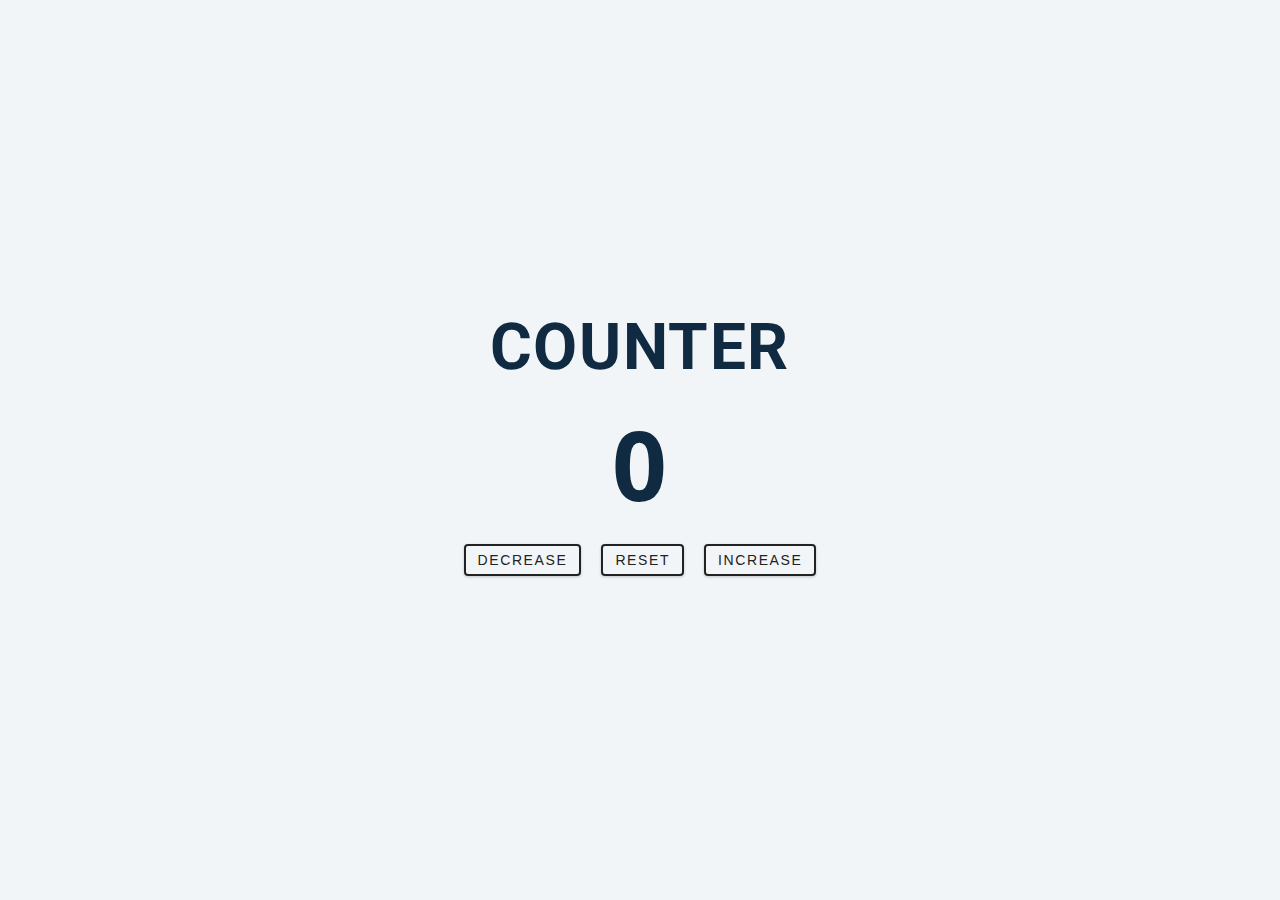
<file: Counter/index.html>
<!DOCTYPE html>
<html lang="en">
<head>
    <meta charset="UTF-8" />
    <meta name="viewport" content="width=device-width, initial-scale=1.0" />
    <title>| Counter |</title>
    <link rel="stylesheet" href="styles.css">
</head>
<body>
    <main>
        <div class="container">
            <h1 id="value1">COUNTER</h1>
            <span id="value">0</span>
            <div class="button-container">
                <button class="btn decrease">Decrease</button>
                <button class="btn reset">Reset</button>
                <button class="btn increase">Increase</button>
            </div>
        </div>
    </main>
    <script src="script.js"></script>
</body>
</html>
</file>
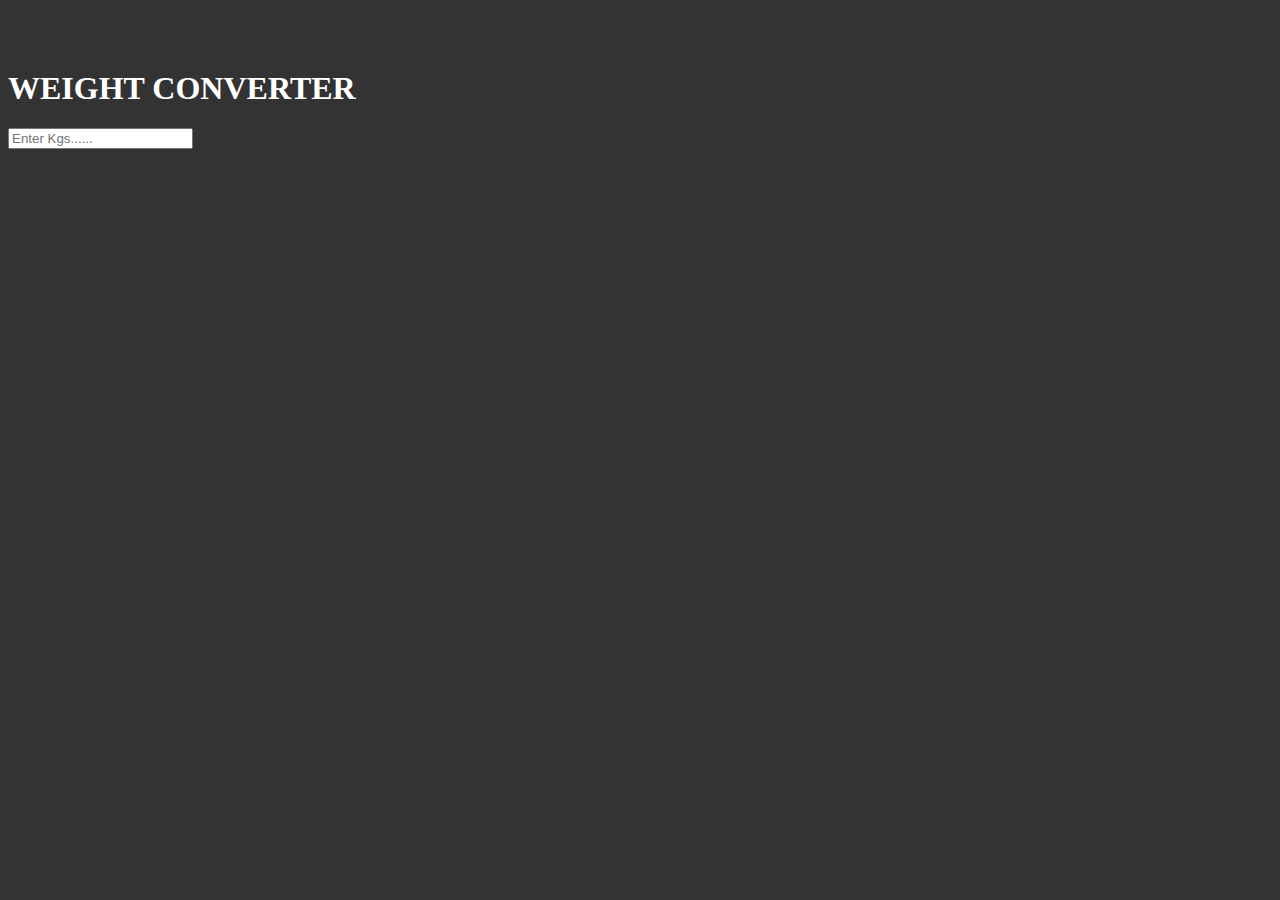
<file: WEIGHT CONVERTER/index.html>
<!DOCTYPE html>
<html lang="en">
<head>
    <meta charset="UTF-8">
    <meta name="viewport" content="width=device-width, initial-scale=1.0">
    <link href="https://cdn.jsdelivr.net/npm/bootstrap@5.3.8/dist/css/bootstrap.min.css" rel="stylesheet" integrity="sha384-sRIl4kxILFvY47J16cr9ZwB07vP4J8+LH7qKQnuqkuIAvNWLzeN8tE5YBujZqJLB" crossorigin="anonymous">
    <title>Weight Converter ⚖️ </title>
    <style>
        body{
            margin-top: 70px;
            background: #333;
            color: #fff;
        }
    </style>
</head>
<div>
    <div class="container">
        <div class="row">
            <div class="col-md-6 offset-md-3">
                <h1 class="display-4 text-center mb-3">WEIGHT CONVERTER</h1> 
                <form>
                    <div class="form-group">
                        <input id="kgsinput" type="number" class="form-control form-control-lg" placeholder="Enter Kgs......">
                    </div>
                </form>
                <div id="output">
                     <div class="card bg-primary text-white mb-2">
                        <div class="card-block">
                            <h4>Grams: </h4>
                            <div id="gramsOutput"></div>
                        </div>
                     </div>
                     <div class="card bg-success text-white mb-2">
                        <div class="card-block">
                            <h4>Pounds: </h4>
                            <div id="lbsOutput"></div>
                        </div>
                     </div>
                     <div class="card bg-danger text-white mb-2">
                        <div class="card-block">
                            <h4>Ounces:</h4>
                            <div id="ozOutput"></div>
                        </div>
                     </div>
                </div>
            </div>
        </div>
    </div>



            <script>
                document.getElementById('output').style.visibility='hidden';
                document.getElementById('kgsinput').addEventListener('input',function(e){
                    document.getElementById('output').style.visibility='visible';
                  let kgs = e.target.value;
                  document.getElementById('gramsOutput').innerHTML = kgs*1000;    
                  document.getElementById('lbsOutput').innerHTML = kgs*2.20462;    
                  document.getElementById('ozOutput').innerHTML = kgs*35.274;    
                });
            </script>
</body>
</html>
</file>
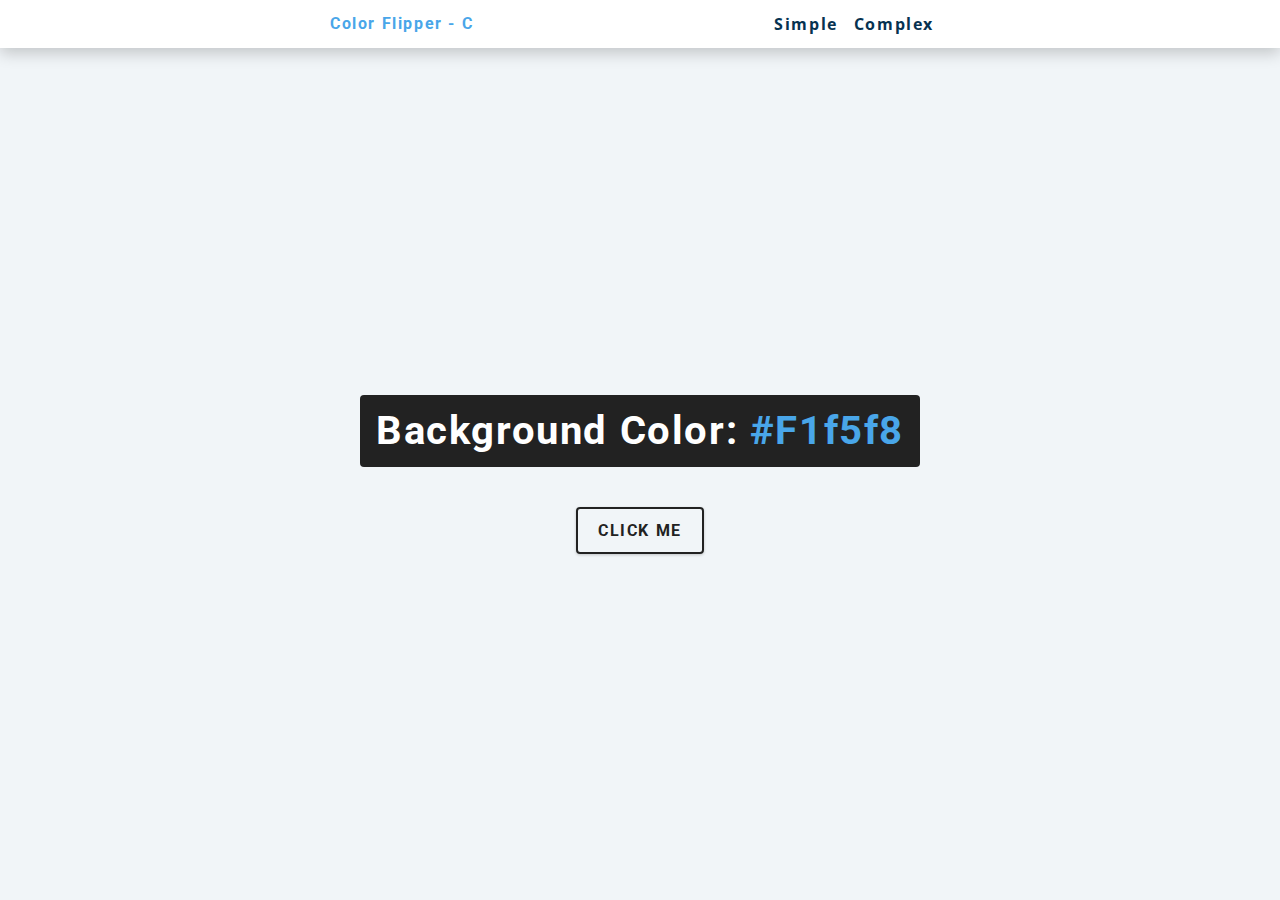
<file: Color Flipper/complex.html>
<!DOCTYPE html>
<html lang="en">
<head>
    <meta charset="UTF-8">
    <meta name="viewport" content="width=device-width, initial-scale=1.0">
    <title>| Color Flipper |</title>
    <link rel="stylesheet" href="styles.css">
</head>
<body>
    <nav>
        <div class="nav-center">
            <h4>Color Flipper - C</h4>
            <ul class="nav-links">
                <li>
                    <a href="Simple.html">Simple</a>
                </li>
                <li>
                    <a href="Complex.html">Complex</a>
                </li>
            </ul>
        </div>
    </nav>
    <main>
        <div class="container">
            <h2>Background Color: <span class="color">
              #f1f5f8  
            </span></h2>
            <button class="btn btn-hero" id="btn">Click Me</button>
        </div>
    </main>
    <script src="complex.js"></script>
</body>
</html>
</file>
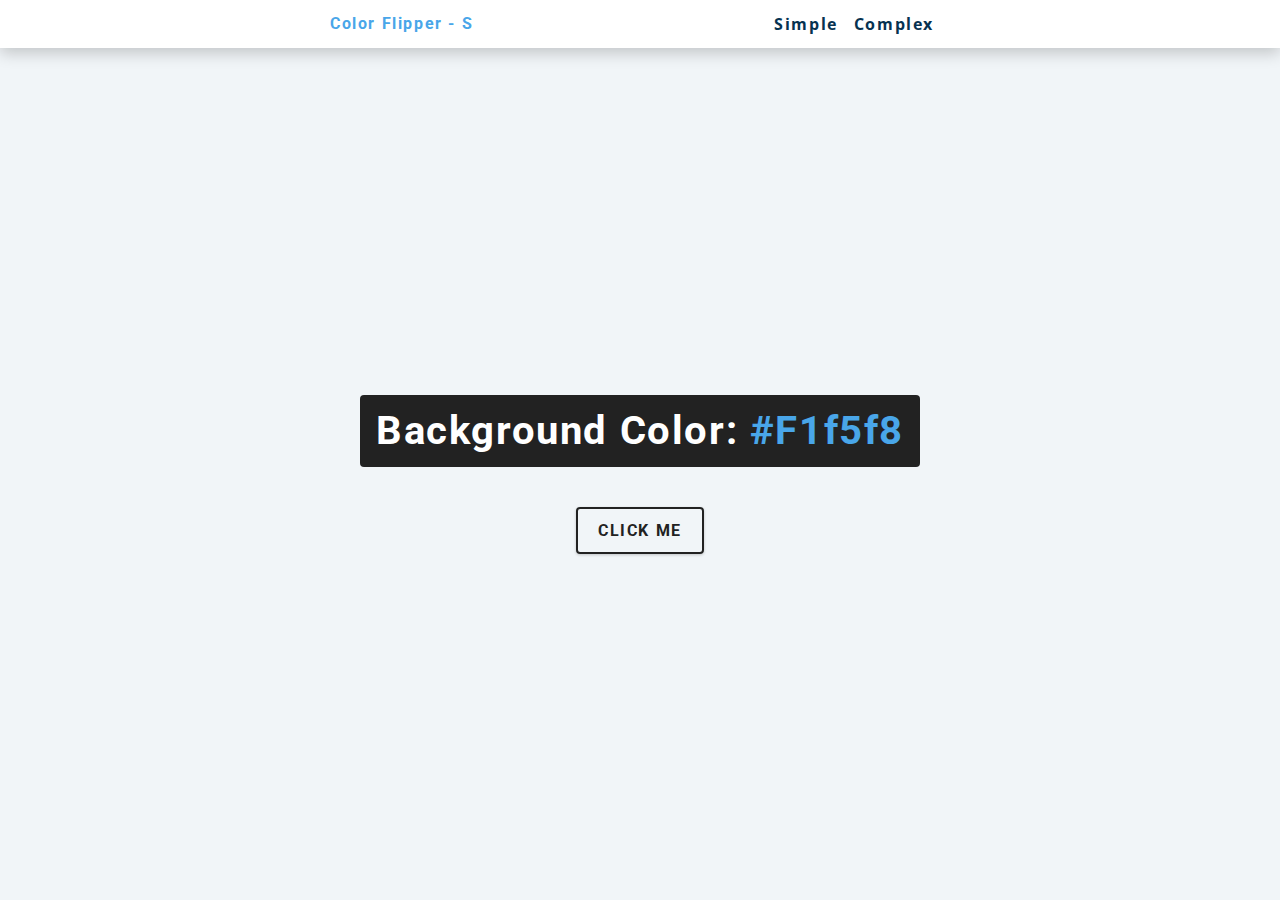
<file: Color Flipper/Simple.html>
<!DOCTYPE html>
<html lang="en">
<head>
    <meta charset="UTF-8">
    <meta name="viewport" content="width=device-width, initial-scale=1.0">
    <title>| Color Flipper |</title>
    <link rel="stylesheet" href="styles.css">
</head>
<body>
    <nav>
        <div class="nav-center">
            <h4>Color Flipper - S</h4>
            <ul class="nav-links">
                <li>
                    <a href="Simple.html">Simple</a>
                </li>
                <li>
                    <a href="Complex.html">Complex</a>
                </li>
            </ul>
        </div>
    </nav>
    <main>
        <div class="container">
            <h2>Background Color: <span class="color">
              #f1f5f8  
            </span></h2>
            <button class="btn btn-hero" id="btn">Click Me</button>
        </div>
    </main>
    <script src="Simple.js"></script>
</body>
</html>
</file>
<file: Counter/styles.css>
/*
=============== 
Fonts
===============
*/
@import url("https://fonts.googleapis.com/css?family=Open+Sans|Roboto:400,700&display=swap");

/*
=============== 
Variables
===============
*/

:root {
  /* dark shades of primary color*/
  --clr-primary-1: hsl(205, 86%, 17%);
  --clr-primary-2: hsl(205, 77%, 27%);
  --clr-primary-3: hsl(205, 72%, 37%);
  --clr-primary-4: hsl(205, 63%, 48%);
  /* primary/main color */
  --clr-primary-5: hsl(205, 78%, 60%);
  /* lighter shades of primary color */
  --clr-primary-6: hsl(205, 89%, 70%);
  --clr-primary-7: hsl(205, 90%, 76%);
  --clr-primary-8: hsl(205, 86%, 81%);
  --clr-primary-9: hsl(205, 90%, 88%);
  --clr-primary-10: hsl(205, 100%, 96%);
  /* darkest grey - used for headings */
  --clr-grey-1: hsl(209, 61%, 16%);
  --clr-grey-2: hsl(211, 39%, 23%);
  --clr-grey-3: hsl(209, 34%, 30%);
  --clr-grey-4: hsl(209, 28%, 39%);
  /* grey used for paragraphs */
  --clr-grey-5: hsl(210, 22%, 49%);
  --clr-grey-6: hsl(209, 23%, 60%);
  --clr-grey-7: hsl(211, 27%, 70%);
  --clr-grey-8: hsl(210, 31%, 80%);
  --clr-grey-9: hsl(212, 33%, 89%);
  --clr-grey-10: hsl(210, 36%, 96%);
  --clr-white: #fff;
  --clr-red-dark: hsl(360, 67%, 44%);
  --clr-red-light: hsl(360, 71%, 66%);
  --clr-green-dark: hsl(125, 67%, 44%);
  --clr-green-light: hsl(125, 71%, 66%);
  --clr-black: #222;
  --ff-primary: "Roboto", sans-serif;
  --ff-secondary: "Open Sans", sans-serif;
  --transition: all 0.3s linear;
  --spacing: 0.1rem;
  --radius: 0.25rem;
  --light-shadow: 0 5px 15px rgba(0, 0, 0, 0.1);
  --dark-shadow: 0 5px 15px rgba(0, 0, 0, 0.2);
  --max-width: 1170px;
  --fixed-width: 620px;
}
/*
=============== 
Global Styles
===============
*/

*,
::after,
::before {
  margin: 0;
  padding: 0;
  box-sizing: border-box;
}
body {
  font-family: var(--ff-secondary);
  background: var(--clr-grey-10);
  color: var(--clr-grey-1);
  line-height: 1.5;
  font-size: 0.875rem;
}
ul {
  list-style-type: none;
}
a {
  text-decoration: none;
}
h1,
h2,
h3,
h4 {
  letter-spacing: var(--spacing);
  text-transform: capitalize;
  line-height: 1.25;
  margin-bottom: 0.75rem;
  font-family: var(--ff-primary);
}
h1 {
  font-size: 3rem;
}
h2 {
  font-size: 2rem;
}
h3 {
  font-size: 1.25rem;
}
h4 {
  font-size: 0.875rem;
}
p {
  margin-bottom: 1.25rem;
  color: var(--clr-grey-5);
}
@media screen and (min-width: 800px) {
  h1 {
    font-size: 4rem;
  }
  h2 {
    font-size: 2.5rem;
  }
  h3 {
    font-size: 1.75rem;
  }
  h4 {
    font-size: 1rem;
  }
  body {
    font-size: 1rem;
  }
  h1,
  h2,
  h3,
  h4 {
    line-height: 1;
  }
}
/*  global classes */

/* section */
.section {
  padding: 5rem 0;
}

.section-center {
  width: 90vw;
  margin: 0 auto;
  max-width: 1170px;
}
@media screen and (min-width: 992px) {
  .section-center {
    width: 95vw;
  }
}
main {
  min-height: 100vh;
  display: grid;
  place-items: center;
}

/*
=============== 
Counter
===============
*/

main {
  min-height: 100vh;
  display: grid;
  place-items: center;
}
.container {
  text-align: center;
}
#value {
  font-size: 6rem;
  font-weight: bold;
}
.btn {
  text-transform: uppercase;
  background: transparent;
  color: var(--clr-black);
  padding: 0.375rem 0.75rem;
  letter-spacing: var(--spacing);
  display: inline-block;
  transition: var(--transition);
  font-size: 0.875rem;
  border: 2px solid var(--clr-black);
  cursor: pointer;
  box-shadow: 0 1px 3px rgba(0, 0, 0, 0.2);
  border-radius: var(--radius);
  margin: 0.5rem;
}
.btn:hover {
  color: var(--clr-white);
  background: var(--clr-black);
}
</file>
<file: Color Flipper/styles.css>
/*
=============== 
Fonts
===============
*/
@import url("https://fonts.googleapis.com/css?family=Open+Sans|Roboto:400,700&display=swap");

/*
=============== 
Variables
===============
*/

:root {
  /* dark shades of primary color*/
  --clr-primary-1: hsl(205, 86%, 17%);
  --clr-primary-2: hsl(205, 77%, 27%);
  --clr-primary-3: hsl(205, 72%, 37%);
  --clr-primary-4: hsl(205, 63%, 48%);
  /* primary/main color */
  --clr-primary-5: hsl(205, 78%, 60%);
  /* lighter shades of primary color */
  --clr-primary-6: hsl(205, 89%, 70%);
  --clr-primary-7: hsl(205, 90%, 76%);
  --clr-primary-8: hsl(205, 86%, 81%);
  --clr-primary-9: hsl(205, 90%, 88%);
  --clr-primary-10: hsl(205, 100%, 96%);
  /* darkest grey - used for headings */
  --clr-grey-1: hsl(209, 61%, 16%);
  --clr-grey-2: hsl(211, 39%, 23%);
  --clr-grey-3: hsl(209, 34%, 30%);
  --clr-grey-4: hsl(209, 28%, 39%);
  /* grey used for paragraphs */
  --clr-grey-5: hsl(210, 22%, 49%);
  --clr-grey-6: hsl(209, 23%, 60%);
  --clr-grey-7: hsl(211, 27%, 70%);
  --clr-grey-8: hsl(210, 31%, 80%);
  --clr-grey-9: hsl(212, 33%, 89%);
  --clr-grey-10: hsl(210, 36%, 96%);
  --clr-white: #fff;
  --clr-red-dark: hsl(360, 67%, 44%);
  --clr-red-light: hsl(360, 71%, 66%);
  --clr-green-dark: hsl(125, 67%, 44%);
  --clr-green-light: hsl(125, 71%, 66%);
  --clr-black: #222;
  --ff-primary: "Roboto", sans-serif;
  --ff-secondary: "Open Sans", sans-serif;
  --transition: all 0.3s linear;
  --spacing: 0.1rem;
  --radius: 0.25rem;
  --light-shadow: 0 5px 15px rgba(0, 0, 0, 0.1);
  --dark-shadow: 0 5px 15px rgba(0, 0, 0, 0.2);
  --max-width: 1170px;
  --fixed-width: 620px;
}
/*
=============== 
Global Styles
===============
*/

*,
::after,
::before {
  margin: 0;
  padding: 0;
  box-sizing: border-box;
}
body {
  font-family: var(--ff-secondary);
  background: var(--clr-grey-10);
  color: var(--clr-grey-1);
  line-height: 1.5;
  font-size: 0.875rem;
}
ul {
  list-style-type: none;
}
a {
  text-decoration: none;
}
h1,
h2,
h3,
h4 {
  letter-spacing: var(--spacing);
  text-transform: capitalize;
  line-height: 1.25;
  margin-bottom: 0.75rem;
  font-family: var(--ff-primary);
}
h1 {
  font-size: 3rem;
}
h2 {
  font-size: 2rem;
}
h3 {
  font-size: 1.25rem;
}
h4 {
  font-size: 0.875rem;
}
p {
  margin-bottom: 1.25rem;
  color: var(--clr-grey-5);
}
@media screen and (min-width: 800px) {
  h1 {
    font-size: 4rem;
  }
  h2 {
    font-size: 2.5rem;
  }
  h3 {
    font-size: 1.75rem;
  }
  h4 {
    font-size: 1rem;
  }
  body {
    font-size: 1rem;
  }
  h1,
  h2,
  h3,
  h4 {
    line-height: 1;
  }
}
/*  global classes */

/* section */
.section {
  padding: 5rem 0;
}

.section-center {
  width: 90vw;
  margin: 0 auto;
  max-width: 1170px;
}
@media screen and (min-width: 992px) {
  .section-center {
    width: 95vw;
  }
}
main {
  min-height: 100vh;
  display: grid;
  place-items: center;
}

/*
=============== 
Nav
===============
*/
nav {
  background: var(--clr-white);
  height: 3rem;
  display: grid;
  align-items: center;
  box-shadow: var(--dark-shadow);
}
.nav-center {
  width: 90vw;
  max-width: var(--fixed-width);
  margin: 0 auto;
  display: flex;
  align-items: center;
  justify-content: space-between;
}
.nav-center h4 {
  margin-bottom: 0;
  color: var(--clr-primary-5);
}
.nav-links {
  display: flex;
}
nav a {
  text-transform: capitalize;
  font-weight: 700;
  font-size: 1rem;
  color: var(--clr-primary-1);
  letter-spacing: var(--spacing);
  margin-right: 1rem;
}
nav a:hover {
  color: var(--clr-primary-5);
}
/*
=============== 
Container
===============
*/
main {
  min-height: calc(100vh - 3rem);
  display: grid;
  place-items: center;
}
.container {
  text-align: center;
}
.container h2 {
  background: var(--clr-black);
  color: var(--clr-white);
  padding: 1rem;
  border-radius: var(--radius);
  margin-bottom: 2.5rem;
}
.color {
  color: var(--clr-primary-5);
}
.btn-hero {
  font-family: var(--ff-primary);
  text-transform: uppercase;
  background: transparent;
  color: var(--clr-black);
  letter-spacing: var(--spacing);
  display: inline-block;
  font-weight: 700;
  transition: var(--transition);
  border: 2px solid var(--clr-black);
  cursor: pointer;
  box-shadow: 0 1px 3px rgba(0, 0, 0, 0.2);
  border-radius: var(--radius);
  font-size: 1rem;
  padding: 0.75rem 1.25rem;
}
.btn-hero:hover {
  color: var(--clr-white);
  background: var(--clr-black);
}
</file>
